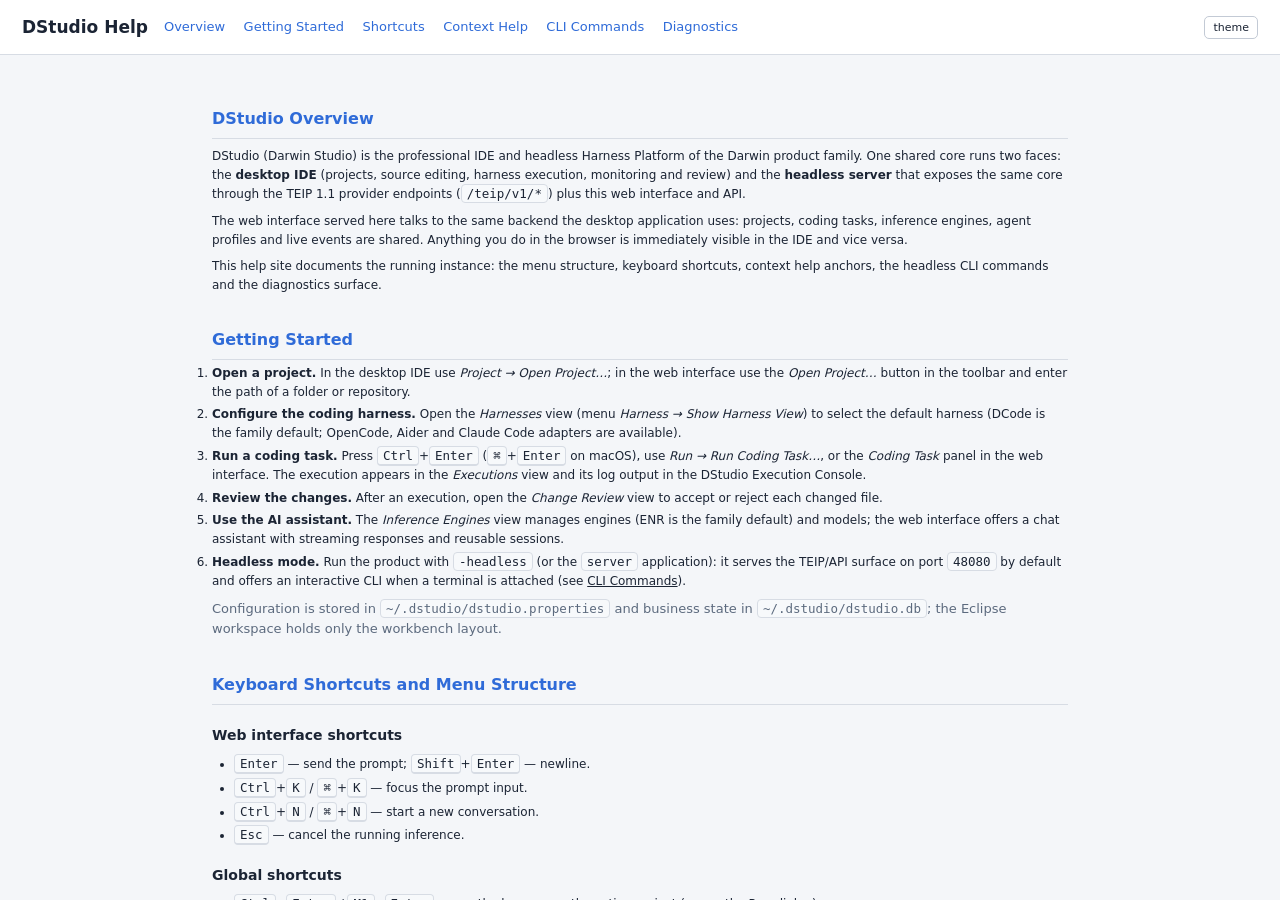
<file: plugins/eu.kalafatic.dstudio.teip/web/help.html>
<!DOCTYPE html>
<html lang="en" data-theme="light">
<head>
<meta charset="utf-8">
<meta name="viewport" content="width=device-width, initial-scale=1">
<title>DStudio — Help</title>
<link rel="stylesheet" href="style.css">
<style>
/* Help-specific layout over the shared UPM design tokens in style.css. */
* { box-sizing: border-box; }
body {
  margin: 0; font-family: var(--sans, "Segoe UI", sans-serif); font-size: 14px;
  background: var(--bg); color: var(--text); line-height: 1.55;
}
header {
  padding: 14px 22px; background: var(--panel); border-bottom: 1px solid var(--border);
  position: sticky; top: 0; display: flex; align-items: center; gap: 16px; flex-wrap: wrap;
}
header h1 { font-size: 17px; margin: 0; font-weight: 600; }
header nav a { color: var(--accent); text-decoration: none; margin-right: 14px; font-size: 13px; }
header nav a:hover { text-decoration: underline; }
header .spacer { flex: 1; }
main { max-width: 900px; margin: 0 auto; padding: 18px 22px 60px; }
h2 {
  font-size: 16px; color: var(--accent); border-bottom: 1px solid var(--border);
  padding-bottom: 6px; margin-top: 34px;
}
h3 { font-size: 14px; margin: 20px 0 6px; color: var(--text); }
p { margin: 8px 0; }
code, kbd, pre {
  font-family: var(--mono); font-size: 12.5px;
  background: var(--panel2); border: 1px solid var(--border); border-radius: 4px;
  padding: 1px 5px;
}
pre { padding: 10px 12px; overflow-x: auto; }
pre code { border: none; background: none; padding: 0; }
kbd {
  background: var(--panel2); border-bottom-width: 2px; color: var(--text);
  white-space: nowrap;
}
ul { margin: 8px 0; padding-left: 22px; }
li { margin: 4px 0; }
.note { color: var(--muted); font-size: 13px; }
.back { display: inline-block; margin-top: 22px; color: var(--accent); text-decoration: none; }
.back:hover { text-decoration: underline; }
</style>
</head>
<body>
<header>
  <h1>DStudio Help</h1>
  <nav>
    <a href="#top">Overview</a>
    <a href="#getting-started">Getting Started</a>
    <a href="#shortcuts">Shortcuts</a>
    <a href="#context">Context Help</a>
    <a href="#cli">CLI Commands</a>
    <a href="#diagnostics">Diagnostics</a>
  </nav>
  <span class="spacer"></span>
  <button id="btn-theme" class="btn btn-small" title="Toggle light/dark theme">theme</button>
</header>
<main>

<h2 id="top">DStudio Overview</h2>
<p>DStudio (Darwin Studio) is the professional IDE and headless Harness Platform of the
Darwin product family. One shared core runs two faces: the <strong>desktop IDE</strong>
(projects, source editing, harness execution, monitoring and review) and the
<strong>headless server</strong> that exposes the same core through the TEIP&nbsp;1.1
provider endpoints (<code>/teip/v1/*</code>) plus this web interface and API.</p>
<p>The web interface served here talks to the same backend the desktop application
uses: projects, coding tasks, inference engines, agent profiles and live events are
shared. Anything you do in the browser is immediately visible in the IDE and vice
versa.</p>
<p>This help site documents the running instance: the menu structure, keyboard
shortcuts, context help anchors, the headless CLI commands and the diagnostics
surface.</p>

<h2 id="getting-started">Getting Started</h2>
<ol>
  <li><strong>Open a project.</strong> In the desktop IDE use <em>Project → Open
      Project…</em>; in the web interface use the <em>Open Project…</em> button in the
      toolbar and enter the path of a folder or repository.</li>
  <li><strong>Configure the coding harness.</strong> Open the <em>Harnesses</em> view
      (menu <em>Harness → Show Harness View</em>) to select the default harness
      (DCode is the family default; OpenCode, Aider and Claude Code adapters are
      available).</li>
  <li><strong>Run a coding task.</strong> Press <kbd>Ctrl</kbd>+<kbd>Enter</kbd>
      (<kbd>⌘</kbd>+<kbd>Enter</kbd> on macOS), use <em>Run → Run Coding Task…</em>, or
      the <em>Coding Task</em> panel in the web interface. The execution appears in the
      <em>Executions</em> view and its log output in the DStudio Execution Console.</li>
  <li><strong>Review the changes.</strong> After an execution, open the
      <em>Change Review</em> view to accept or reject each changed file.</li>
  <li><strong>Use the AI assistant.</strong> The <em>Inference Engines</em> view
      manages engines (ENR is the family default) and models; the web interface offers
      a chat assistant with streaming responses and reusable sessions.</li>
  <li><strong>Headless mode.</strong> Run the product with
      <code>-headless</code> (or the <code>server</code> application): it serves the
      TEIP/API surface on port <code>48080</code> by default and offers an interactive
      CLI when a terminal is attached (see <a href="#cli">CLI Commands</a>).</li>
</ol>
<p class="note">Configuration is stored in <code>~/.dstudio/dstudio.properties</code>
and business state in <code>~/.dstudio/dstudio.db</code>; the Eclipse workspace holds
only the workbench layout.</p>

<h2 id="shortcuts">Keyboard Shortcuts and Menu Structure</h2>
<h3>Web interface shortcuts</h3>
<ul>
  <li><kbd>Enter</kbd> — send the prompt; <kbd>Shift</kbd>+<kbd>Enter</kbd> — newline.</li>
  <li><kbd>Ctrl</kbd>+<kbd>K</kbd> / <kbd>⌘</kbd>+<kbd>K</kbd> — focus the prompt input.</li>
  <li><kbd>Ctrl</kbd>+<kbd>N</kbd> / <kbd>⌘</kbd>+<kbd>N</kbd> — start a new conversation.</li>
  <li><kbd>Esc</kbd> — cancel the running inference.</li>
</ul>
<h3>Global shortcuts</h3>
<ul>
  <li><kbd>Ctrl</kbd>+<kbd>Enter</kbd> / <kbd>M1</kbd>+<kbd>Enter</kbd> — run the
      harness on the active project (opens the Run dialog).</li>
  <li><kbd>F5</kbd> — refresh the project list.</li>
  <li><kbd>F1</kbd> — context help: opens this help site at the section describing the
      currently active view (see <a href="#context">Context Help</a>).</li>
</ul>
<h3>Tools menu</h3>
<ul>
  <li><em>Tools → Open Terminal</em> — opens a system terminal in the active project
      directory (falls back to your home directory). Supported emulators:
      <code>x-terminal-emulator</code>, <code>gnome-terminal</code>,
      <code>konsole</code>, <code>xterm</code>. The same action is available in the
      Project Explorer context menu (on projects and on folder entries).</li>
  <li><em>Tools → Open Web Interface</em> — opens this web interface in your browser
      on the port the backend server is actually bound to.</li>
</ul>
<h3>Help menu</h3>
<ul>
  <li><em>Help → Help Contents</em> — this page (<code>#top</code>).</li>
  <li><em>Help → Getting Started</em> — <code>#getting-started</code>.</li>
  <li><em>Help → Context Help</em> — help for the active view (same as
      <kbd>F1</kbd>).</li>
  <li><em>Help → Keyboard Shortcuts</em> — <code>#shortcuts</code>.</li>
  <li><em>Help → CLI Commands</em> — <code>#cli</code>.</li>
  <li><em>Help → Diagnostics</em> — opens <code>/api/diagnostics</code> in the
      browser.</li>
</ul>

<h2 id="context">Context Help</h2>
<p>Pressing <kbd>F1</kbd> (or <em>Help → Context Help</em>) opens this page at the
section for the active view. Views without a dedicated section fall back to this one.</p>

<h3 id="explorer">Project Explorer</h3>
<p>The Project Explorer lists the registered projects and their files. Double-click a
file to open it in an editor. The context menu offers: <em>Open</em> (files),
<em>Copy Path</em> (clipboard), <em>Open Terminal</em> (folders and projects — a
terminal in that directory), the unified contextual actions for projects (create
session, close project, …), <em>Open Web Interface</em> and <em>Refresh</em>. Empty
space shows <em>Open Project…</em>.</p>

<h3 id="harness">Harnesses</h3>
<p>The Harnesses view manages the coding-harness adapters registered with DStudio
(DCode, OpenCode, Aider, Claude Code). You can select the default harness, enable or
disable harnesses, run a live connection test and edit each harness configuration
(model, provider type, auto-approve, …). Harness configuration is persisted in the
database and shared with the headless server.</p>

<h3 id="execution">Executions</h3>
<p>The Executions view lists every coding execution (task) with its status, harness,
provider, agent, model, project and progress. Buttons run a new task, cancel the
selected one and refresh the list; double-clicking an execution shows its details and
event history. Open executions are reconciled to <em>FAILED</em> on restart (they
cannot be resumed).</p>

<h3 id="inference">Inference Engines</h3>
<p>The Inference Engines view manages the inference-engine adapters (ENR is the family
default; Ollama, OpenAI-compatible and Anthropic are alternatives). Per engine you can
select the default, enable/disable, test the connection, discover and load/unload
models, and inspect the engine runtime status (CPU/memory/GPU). The web interface uses
the same registry for the AI assistant.</p>

<h3 id="agents">Agent Profiles</h3>
<p>The Agent Profiles view manages reusable agent personas: system instructions, role,
tool permissions, restrictions and the preferred harness/provider/model. Profiles are
data, not adapters — create, edit, clone, import/export and delete them here; the
compatibility check validates a profile against a concrete execution environment.
Profiles are shared with the headless server and the TEIP surface.</p>

<h3 id="review">Change Review</h3>
<p>The Change Review view inspects the working-tree changes produced by an execution:
select an execution, review each changed file with the compare editor, then accept or
reject the changes. Decisions are persisted and visible to the execution history.</p>

<h2 id="cli">CLI Commands (headless)</h2>
<p>When DStudio runs headless (<code>-headless</code> or the <code>server</code>
application) with a terminal attached — or with commands piped to stdin — it offers a
small command line. A leading <code>/</code> is optional, commands are
case-insensitive, and <code>exit</code>/<code>stop</code> (or end-of-input) shut the
server down gracefully. The daemon flag (<code>-Ddstudio.daemon=true</code> or
<code>--daemon</code>) keeps the server blocking on its latch regardless of stdin.</p>
<pre><code>help [topic]                       Show the command list or detailed topic help.
status                             Lifecycle stage, server address/port, web URL.
web                                Print the web interface URL.
terminal                           Print the workspace directory; open a terminal if possible.
models list | models show &lt;id&gt;     List engines and their models, or show one model.
sessions list | sessions show &lt;id&gt; | sessions cancel &lt;id&gt;
                                   List, inspect or cancel harness executions.
providers list | providers test &lt;id&gt;
                                   List harness providers or test one connection.
agents list                        List agent profiles.
config show                        Show non-secret configuration values.
logs show                          Show the most recent event-stream entries.
start                              Ensure the server is running (starts automatically).
restart                            Restart the TEIP/API server on its configured port.
stop                               Stop DStudio gracefully.
exit                               Exit the CLI (shuts DStudio down like 'stop').
</code></pre>
<ul>
  <li><code>status</code>/<code>web</code> resolve the port from the actually bound
      server — the port is never hardcoded.</li>
  <li><code>sessions</code> maps to the execution service: list, show and idempotent
      cancel only (no delete/create).</li>
  <li><code>providers</code> maps to the harness registry: DStudio's harness adapters
      are the family's coding providers.</li>
  <li><code>config show</code> never prints secrets (auth tokens are excluded).</li>
  <li><code>logs show</code> tails the buffered event stream — the same stream served
      live over SSE at <code>/api/events</code>.</li>
  <li>Unknown commands suggest the nearest matches:
      <code>Unknown command 'x'. Did you mean: …?</code></li>
</ul>

<h2 id="diagnostics">Diagnostics</h2>
<p><code>/api/diagnostics</code> (JSON) reports the running instance: the harness
registry (id, type, enablement, connection status and supported provider types) and
the active executions. <code>/api/events</code> is the live SSE event stream carrying
session/task/inference events with monotonically increasing sequence numbers; clients
replay missed events with <code>?afterSequence=…</code>. Both endpoints require the
bearer token unless dev mode is enabled (<code>dstudio.teip.devMode=true</code>).
<code>/api/status</code> reports application, version and readiness.</p>
<p class="note">DStudio diagnostics port <code>48180</code> is reserved by the family
convention (family +10000); this build serves diagnostics on the primary TEIP port as
documented above.</p>

<a class="back" href="#top">↑ Back to top</a>
</main>
<script src="common.js"></script>
<script>
"use strict";
window.Inference.applyTheme("btn-theme");
</script>
</body>
</html>
</file>
<file: plugins/eu.kalafatic.dstudio.teip/web/style.css>
/* DStudio web — same visual language as the DCode web application
   (UPM/Darwin dark/light design tokens). DStudio keeps its own objects
   (inference engines, sessions, projects, harnesses); the shell, typography,
   spacing and components follow the DCode standard. */
:root {
  color-scheme: dark;
  /* UPM/DCode canonical dark tokens */
  --bg: #12161f; --bg2: #181d29; --panel: #1c2230; --panel2: #232b3c;
  --panel3: #2a3242; --border: #2e394c; --border-strong: #3c4a61;
  --text: #e7ebf3; --muted: #93a0b4; --faint: #6b7789;
  --accent: #5b8feb; --accent-soft: #24344e; --accent2: #a58cd9;
  --sel: #26334c; --ok: #46c58a; --ok-soft: #1d3a2c; --warn: #e2ad4e;
  --warn-soft: #3d3320; --err: #ef7a6f; --err-soft: #432422; --info: #62b6ea;
  --shadow: 0 1px 2px rgba(0, 0, 0, .3);
  /* DCode compatibility aliases (same names the DCode web app uses) */
  --bg-0: var(--bg); --bg-1: var(--panel); --bg-2: var(--panel2);
  --bg-3: var(--panel3); --fg-0: var(--text); --fg-1: var(--muted);
  --fg-2: var(--faint); --border2: var(--border-strong);
  --accent-dim: var(--accent-soft); --green: var(--ok); --red: var(--err);
  --yellow: var(--warn); --purple: #a58cd9; --danger: var(--err);
  --code: #10131a;
  --mono: "JetBrains Mono", "Fira Code", "Cascadia Code", "DejaVu Sans Mono",
    Consolas, monospace;
  --sans: "Inter", "Segoe UI", "DejaVu Sans", system-ui, sans-serif;
}
[data-theme="light"] {
  color-scheme: light;
  --bg: #f4f6f9; --bg2: #eceff4; --panel: #ffffff; --panel2: #f7f9fb;
  --panel3: #eceff4; --border: #d7dce4; --border-strong: #c3cad5;
  --text: #1b2434; --muted: #5c6a7e; --faint: #8b96a8;
  --accent: #2f6bd8; --accent-soft: #e8effa; --accent2: #7048c8;
  --sel: #e8effa; --ok: #1f8a4c; --ok-soft: #e7f4ec; --warn: #a86a00;
  --warn-soft: #fdf3e2; --err: #c23b2e; --err-soft: #fbeceb; --info: #2b7fbe;
  --shadow: 0 1px 2px rgba(16, 24, 40, .06); --code: #f7f9fb;
}
* { box-sizing: border-box; margin: 0; padding: 0; }
[hidden] { display: none !important; }
html, body { height: 100%; }
body {
  background: var(--bg); color: var(--text); font-family: var(--sans);
  font-size: 13px; line-height: 1.45; display: flex; flex-direction: column;
  overflow: hidden;
}
a { color: inherit; }

/* ---- top bar (DCode) ---- */
#topbar {
  display: flex; align-items: center; justify-content: space-between;
  height: 40px; flex: none; padding: 0 12px; gap: 12px;
  background: var(--panel); border-bottom: 1px solid var(--border);
}
.brand { display: flex; align-items: center; gap: 8px; }
.brand-mark { color: var(--accent); font-size: 16px; line-height: 1; }
.brand-name, #brandName { font-weight: 700; letter-spacing: .5px; }
.brand-sub { color: var(--faint); font-size: 11px; }
.topbar-center { display: flex; gap: 16px; overflow: hidden; }
.top-item { color: var(--muted); font-family: var(--mono); font-size: 12px;
  max-width: 320px; overflow: hidden; text-overflow: ellipsis; white-space: nowrap; }
.topbar-right { display: flex; align-items: center; gap: 12px; }
.conn { font-size: 12px; color: var(--faint); white-space: nowrap; }
.conn.online, .conn-connected { color: var(--ok); }
.conn.reconnecting, .conn-reconnecting { color: var(--warn); }
.conn.offline, .conn-disconnected { color: var(--err); }
.spacer { flex: 1; }

/* ---- buttons (DCode look) ---- */
.btn, button {
  font: inherit; font-size: 12px; color: var(--text); background: var(--panel2);
  border: 1px solid var(--border-strong); border-radius: 5px; padding: 5px 10px;
  outline: none; cursor: pointer; white-space: nowrap;
  -webkit-appearance: none; appearance: none;
}
button { padding: 4px 10px; }
.btn { background: var(--panel); text-decoration: none; display: inline-flex;
  align-items: center; }
.btn:hover { background: var(--panel); border-color: var(--accent);
  color: var(--accent); }
button:hover { border-color: var(--accent); }
button:disabled { opacity: .45; cursor: not-allowed; }
.btn-primary { background: var(--accent); border-color: var(--accent);
  color: #fff; font-weight: 600; }
.btn-primary:hover { background: var(--accent); color: #fff;
  border-color: var(--accent); filter: brightness(1.06); }
button.primary { background: var(--accent); border-color: var(--accent);
  color: #0b0e14; font-weight: 600; }
button.primary:hover { background: var(--accent); border-color: var(--accent);
  color: #0b0e14; filter: brightness(1.06); }
.btn-danger, button.danger { background: var(--panel); border-color: var(--err);
  color: var(--err); }
.btn-danger:hover, button.danger:hover { background: var(--err-soft);
  color: var(--err); border-color: var(--err); }
.btn-small, button.small { padding: 2px 8px; font-size: 11px; }
.btn-tool { padding: 2px 8px; font-size: 11px; background: transparent; }

/* ---- forms (force dark native controls in SWT WebKit) ---- */
select, input, textarea {
  font: inherit; font-size: 12px; color: var(--text); background: var(--bg);
  border: 1px solid var(--border); border-radius: 3px; padding: 6px 8px;
  outline: none; -webkit-appearance: none; appearance: none;
}
select {
  min-width: 120px; padding-right: 26px;
  background-image: url("data:image/svg+xml;utf8,<svg xmlns='http://www.w3.org/2000/svg' width='10' height='6'><path d='M0 0l5 6 5-6z' fill='%2393a0b4'/></svg>");
  background-repeat: no-repeat; background-position: right 8px center;
}
select option { background: var(--panel); color: var(--text); }
select:focus, input:focus, textarea:focus { border-color: var(--accent); }
textarea { resize: vertical; }
input::placeholder, textarea::placeholder { color: var(--muted); }

/* ---- application layout (DCode arrangement) ---- */
#main { display: flex; flex: 1; min-height: 0; }
#left-panel {
  width: 280px; flex: none; display: flex; flex-direction: column;
  min-height: 0; background: var(--panel); border-right: 1px solid var(--border);
}
#left-nav { display: flex; flex-direction: column; border-bottom: 1px solid var(--border);
  flex: none; padding: 4px 0; }
.nav-group-label { font-size: 9.5px; text-transform: uppercase; letter-spacing: .8px;
  color: var(--faint); font-weight: 600; padding: 6px 12px 2px; }
.nav-group { display: grid; grid-template-columns: 1fr 1fr; }
.nav-btn {
  background: transparent; border: none;
  border-bottom: 2px solid transparent; border-radius: 0; color: var(--faint);
  padding: 7px 12px; font-size: 12px; cursor: pointer; font-family: var(--sans);
  text-align: left; white-space: nowrap;
}
.nav-btn:hover { color: var(--text); background: transparent;
  border-color: transparent; }
.nav-btn.active { color: var(--accent); border-bottom-color: var(--accent); }
#left-content { flex: 1; overflow-y: auto; min-height: 0; }
.build-badge { font-family: var(--mono); font-size: 10px; color: var(--faint);
  border: 1px solid var(--border); border-radius: 8px; padding: 1px 7px;
  white-space: nowrap; }
#statusbar { display: flex; align-items: center; gap: 16px; height: 24px;
  flex: none; padding: 0 12px; background: var(--panel);
  border-top: 1px solid var(--border); font-size: 11px; }
.sb-item { font-family: var(--mono); color: var(--muted); white-space: nowrap;
  overflow: hidden; text-overflow: ellipsis; }
#sb-status { color: var(--ok); }

#work-area { flex: 1; display: flex; flex-direction: column; min-width: 0;
  background: var(--bg); }
#tabs-bar { display: flex; background: var(--panel); border-bottom: 1px solid
  var(--border); overflow-x: auto; flex: none; min-height: 32px; }
.tab { display: flex; align-items: center; gap: 6px; padding: 6px 12px;
  border-right: 1px solid var(--border); color: var(--muted); cursor: pointer;
  white-space: nowrap; user-select: none; }
.tab.active { background: var(--bg); color: var(--text); }
.tab .tab-close { color: var(--faint); padding: 0 2px; }
.tab .tab-close:hover { color: var(--err); }
#tab-content { flex: 1; min-height: 0; display: flex; flex-direction: column;
  overflow: auto; position: relative; }
.pane { display: none; flex: 1; min-height: 0; }
.pane.active { display: flex; flex-direction: column; }

.placeholder { display: flex; flex: 1 1 auto; flex-direction: column;
  align-items: center; justify-content: center; height: 100%; color: var(--faint);
  gap: 12px; padding: 20px; text-align: center; }
.placeholder-title { font-size: 22px; color: var(--muted); font-weight: 600; }
.placeholder-text { text-align: center; line-height: 1.6; }

#right-panel { width: 300px; flex: none; display: flex; flex-direction: column;
  min-height: 0; background: var(--panel); border-left: 1px solid var(--border); }
.panel-title { padding: 8px 12px; border-bottom: 1px solid var(--border);
  font-weight: 600; color: var(--muted); flex: none; font-size: 12px; }
.panel-scroll { flex: 1; overflow-y: auto; padding: 10px 12px; min-height: 0; }
.empty-note { color: var(--faint); font-style: italic; font-size: 12px; }

/* ---- bottom console (DCode) ---- */
#bottom-panel { height: 200px; flex: none; display: flex; flex-direction: column;
  background: var(--panel); border-top: 1px solid var(--border); }
.bottom-tabs { display: flex; align-items: center;
  border-bottom: 1px solid var(--border); flex: none; }
.bottom-tab { background: transparent; border: none; border-radius: 0;
  color: var(--faint); padding: 5px 14px; font-size: 12px; }
.bottom-tab:hover { color: var(--text); background: transparent;
  border-color: transparent; }
.bottom-tab.active { color: var(--accent); }
#bottom-content, .bottom-content { flex: 1; min-height: 0; overflow: hidden;
  position: relative; }
.bottom-pane { display: none; position: absolute; inset: 0; overflow-y: auto;
  padding: 6px 10px; font-family: var(--mono); font-size: 12px; }
.bottom-pane.active { display: block; }
.console-controls { display: flex; align-items: center; gap: 3px;
  padding: 3px 6px; }
.console-chip { background: transparent; border: 1px solid transparent;
  border-radius: 8px; color: var(--faint); font-size: 10.5px; padding: 2px 7px;
  font-family: var(--sans); white-space: nowrap; }
.console-chip:hover { color: var(--text); background: transparent;
  border-color: var(--border); }
.console-chip.active { color: var(--accent); border-color: var(--accent-dim); }

.log-line { white-space: pre-wrap; word-break: break-word; }
.log-line .ts { color: var(--faint); }
.log-line .console-tag { color: var(--accent); }
.log-error { color: var(--err); }
.log-success { color: var(--ok); }
.log-warning { color: var(--warn); }
.log-network { color: var(--purple); }
.log-info, .log-debug { color: var(--muted); }
.log-inference { color: var(--muted); }
.console-tag { font-weight: 600; font-size: 10.5px; letter-spacing: .3px; }
.console-tag-error { color: var(--err); }
.console-tag-warning { color: var(--warn); }
.console-tag-success { color: var(--ok); }
.console-tag-network, .console-tag-runtime, .console-tag-harness {
  color: var(--purple); }
.console-tag-tool, .console-tag-task, .console-tag-inference,
.console-tag-event { color: var(--accent); }
.console-tag-debug, .console-tag-info, .console-tag-system { color: var(--faint); }
.ev { color: var(--muted); border-bottom: 1px dotted var(--border); }
.problem { color: var(--err); border-bottom: 1px dotted var(--border); }

/* ---- inference work area ---- */
#toolbar { display: flex; align-items: center; gap: 10px; padding: 6px 12px;
  background: var(--panel); border-bottom: 1px solid var(--border); flex: none;
  flex-wrap: wrap; }
.inline { display: flex; align-items: center; gap: 6px; }
.inline > span { color: var(--muted); font-size: 11.5px; white-space: nowrap; }
.inline select { min-width: 170px; max-width: 320px; }
.chat { flex: 1; overflow-y: auto; min-height: 0; padding: 12px 14px;
  display: flex; flex-direction: column; gap: 10px; }
.msg { max-width: 900px; width: 100%; align-self: flex-start; }
.msg.user { align-self: flex-end; }
.msg .who { font-size: 10px; text-transform: uppercase; letter-spacing: .7px;
  color: var(--faint); margin-bottom: 3px; }
.msg.user .who { color: var(--accent); text-align: right; }
.msg .text { white-space: pre-wrap; word-break: break-word; padding: 9px 11px;
  border-radius: 8px; background: var(--panel); border: 1px solid var(--border); }
.msg.user .text { background: var(--accent-soft);
  border-color: rgba(91, 143, 235, .35); }
/* Markdown-rendered chat output (renderMarkdown in common.js). */
.msg .text p { margin: 0 0 7px; }
.msg .text p:last-child { margin-bottom: 0; }
.msg .text ul, .msg .text ol { margin: 0 0 7px; padding-left: 20px; }
.msg .text li { margin: 2px 0; }
.msg .text a { color: var(--accent); }
.msg .text strong { font-weight: 600; }
.msg .text code.md-inline { font-family: var(--mono); font-size: 11.5px;
  background: var(--panel2); border: 1px solid var(--border); border-radius: 4px;
  padding: 0 4px; }
.msg .text pre { margin: 0 0 8px; background: var(--code); border: 1px solid var(--border);
  border-radius: 0 0 6px 6px; padding: 9px 11px; overflow-x: auto; }
.msg .text pre code.md-code { font-family: var(--mono); font-size: 11.5px;
  white-space: pre; border: none; background: none; padding: 0; }
/* message header row: role, time and copy action */
.msg-head { display: flex; align-items: center; gap: 8px; margin-bottom: 3px; }
.msg .who { font-size: 10px; text-transform: uppercase; letter-spacing: .7px;
  color: var(--faint); }
.msg.user .who { color: var(--accent); }
.msg-time { font-family: var(--mono); font-size: 10px; color: var(--faint); }
.msg-action { padding: 1px 7px; font-size: 10px; border-radius: 8px;
  color: var(--faint); background: transparent; border: 1px solid var(--border);
  cursor: pointer; }
.msg-action:hover { color: var(--accent); border-color: var(--accent); }
/* code block header with language + copy control */
.md-code-head { display: flex; align-items: center; justify-content: space-between;
  margin: 0 0 0; background: var(--panel2); border: 1px solid var(--border);
  border-bottom: none; border-radius: 6px 6px 0 0; padding: 3px 8px;
  font-family: var(--mono); font-size: 10px; color: var(--muted);
  text-transform: lowercase; }
.md-copy { padding: 1px 8px; font-size: 10px; border-radius: 8px;
  color: var(--muted); background: transparent; border: 1px solid var(--border);
  cursor: pointer; font-family: var(--sans); }
.md-copy:hover { color: var(--accent); border-color: var(--accent); }
/* syntax highlighting (highlightCode in common.js) */
.syn-kw { color: var(--accent2); }
.syn-str { color: var(--ok); }
.syn-com { color: var(--faint); font-style: italic; }
.syn-num { color: var(--warn); }
.syn-fn { color: var(--info); }
.syn-type { color: var(--accent); }
/* sessions filter */
.list-search { width: calc(100% - 20px); margin: 8px 10px; padding: 5px 8px;
  font-size: 12px; border-radius: 4px; }
/* project file browser (right context panel) */
.ctx-files { margin-top: 10px; }
.ctx-files-head { display: flex; align-items: center; justify-content: space-between;
  gap: 8px; }
.file-row { display: flex; align-items: center; justify-content: space-between;
  gap: 8px; padding: 2px 0; cursor: pointer; }
.file-row:hover .file-name { color: var(--accent); }
.file-name { font-family: var(--mono); font-size: 11px; color: var(--muted);
  overflow: hidden; text-overflow: ellipsis; white-space: nowrap; }
.file-name.dir { color: var(--text); }
.file-preview { font-family: var(--mono); font-size: 10.5px; line-height: 1.5;
  background: var(--bg); border: 1px solid var(--border); border-radius: 5px;
  padding: 8px 10px; margin-top: 6px; max-height: 300px; overflow: auto;
  white-space: pre-wrap; word-break: break-all; }

#composer { border-top: 1px solid var(--border); background: var(--panel);
  padding: 8px 12px; display: flex; flex-direction: column; gap: 6px; flex: none; }
#composer textarea { width: 100%; min-height: 54px; }
.composer-actions { display: flex; align-items: center; gap: 8px; }
.muted { color: var(--muted); font-size: 11.5px; }
.spin { animation: spin 1s linear infinite; display: inline-block; }
@keyframes spin { from { transform: rotate(0deg); } to { transform: rotate(360deg); } }

/* ---- left content lists / tables (DStudio objects) ---- */
.section-head { display: flex; align-items: center; justify-content: space-between;
  gap: 8px; padding: 8px 10px; border-bottom: 1px solid var(--border);
  color: var(--muted); font-weight: 600; font-size: 12px; }
.item-list { display: flex; flex-direction: column; }
.item { display: flex; align-items: center; gap: 6px; padding: 6px 10px;
  border-bottom: 1px solid var(--border); cursor: pointer; }
.item:hover { background: var(--bg2); }
.item.active { background: var(--accent-dim); }
.item-body { flex: 1; min-width: 0; }
.item-title { font-size: 12px; color: var(--text); white-space: nowrap;
  overflow: hidden; text-overflow: ellipsis; }
.item-sub { color: var(--muted); font-family: var(--mono); font-size: 11px;
  white-space: nowrap; overflow: hidden; text-overflow: ellipsis; }
.item-actions { display: flex; gap: 4px; flex: none; }

/* ---- context details ---- */
.ctx-title { font-weight: 600; margin-bottom: 6px; }
.ctx-kv { display: flex; justify-content: space-between; gap: 10px; padding: 3px 0;
  border-bottom: 1px dashed var(--border); font-size: 11.5px; }
.ctx-kv .k { color: var(--muted); }
.ctx-kv .v { font-family: var(--mono); font-size: 11px; word-break: break-all;
  text-align: right; }

/* ---- settings page (same layout as the DCode settings page) ---- */
main { flex: 1; overflow-y: auto; padding: 12px 16px; font-size: 12px; }
.brand .logo { width: 20px; height: 20px; border-radius: 5px; flex: none;
  display: inline-flex; align-items: center; justify-content: center;
  font-size: 11px; font-weight: 700; color: #0b0e14;
  background: linear-gradient(135deg, var(--accent), #8f6cff); }
#topbar small { color: var(--muted); font-weight: 400; font-size: 11px; }
#connChip { font-size: 11px; color: var(--muted); display: flex; gap: 6px;
  align-items: center; }
.dot { width: 7px; height: 7px; border-radius: 50%; background: var(--warn);
  flex: none; }
.dot.ok { background: var(--ok); }
.dot.err { background: var(--err); }
#banner { margin-bottom: 10px; padding: 8px 12px; border-radius: 7px;
  font-size: 12px; display: none; }
.banner { margin-bottom: 10px; padding: 8px 12px; border-radius: 7px;
  font-size: 12px; }
.banner.warn, #banner.warn { display: block; background: rgba(226, 173, 78, .12);
  border: 1px solid rgba(226, 173, 78, .4); color: var(--warn); }
.banner.err, #banner.err { display: block; background: rgba(239, 122, 111, .12);
  border: 1px solid rgba(239, 122, 111, .4); color: var(--err); }
.grid { display: grid; grid-template-columns: repeat(auto-fill, minmax(330px, 1fr));
  gap: 10px; }
.card { background: var(--panel); border: 1px solid var(--border);
  border-radius: 8px; padding: 12px 14px; }
.card h4 { font-size: 10px; text-transform: uppercase; letter-spacing: .8px;
  color: var(--muted); margin: 0 0 9px; font-weight: 600; }
.kv { display: flex; justify-content: space-between; gap: 10px; padding: 3px 0;
  border-bottom: 1px dashed var(--border); font-size: 11.5px; }
.kv:last-child { border-bottom: none; }
.kv .k { color: var(--muted); }
.kv .v { font-family: var(--mono); word-break: break-all; text-align: right;
  font-size: 11px; }
.row { display: flex; gap: 8px; align-items: center; flex-wrap: wrap;
  margin-bottom: 7px; }
.row label { color: var(--muted); min-width: 64px; font-size: 11.5px; }
.row select, .row input[type="text"] { flex: 1; min-width: 140px;
  background: var(--panel2); border: 1px solid var(--border-strong);
  border-radius: 5px; padding: 3px 7px; }
.row select { padding: 3px 24px 3px 7px; }
table { width: 100%; border-collapse: collapse; font-size: 11.5px; }
th { text-align: left; color: var(--muted); font-weight: 600; font-size: 9.5px;
  text-transform: uppercase; letter-spacing: .6px; padding: 3px 6px;
  border-bottom: 1px solid var(--border); }
td { padding: 4px 6px; border-bottom: 1px solid var(--border);
  vertical-align: middle; }
tr:last-child td { border-bottom: none; }
td.ellipsis { max-width: 230px; overflow: hidden; text-overflow: ellipsis;
  white-space: nowrap; font-family: var(--mono); }
.badge { display: inline-block; font-size: 9.5px; padding: 1px 7px;
  border-radius: 8px; border: 1px solid var(--border-strong); color: var(--muted);
  text-transform: uppercase; white-space: nowrap; }
.badge.ok { color: var(--ok); border-color: rgba(70, 197, 138, .45); }
.badge.err { color: var(--err); border-color: rgba(239, 122, 111, .45); }
.badge.info { color: var(--info); border-color: rgba(98, 182, 234, .45); }

/* ---- coding tasks pane (tasks.js) ---- */
#task-composer { display: flex; flex-direction: column; gap: 6px; margin-bottom: 10px; }
#task-composer select, #task-composer textarea {
  background: var(--panel2); color: var(--text);
  border: 1px solid var(--border-strong); border-radius: 4px;
  padding: 4px 7px; font: inherit; font-size: 12px;
}
#task-composer textarea { font-family: var(--mono); min-height: 56px; resize: vertical; }
.ctx-sub { font-size: 10px; text-transform: uppercase; letter-spacing: .6px;
  color: var(--muted); font-weight: 600; margin: 10px 0 4px; }
.task-events { max-height: 180px; overflow-y: auto; }
.ev-line { font-family: var(--mono); font-size: 10.5px; color: var(--muted);
  padding: 2px 0; word-break: break-all; }
.ev-line .ts { color: var(--faint); }
.diff-view { font-family: var(--mono); font-size: 10.5px; line-height: 1.5;
  background: var(--bg); border: 1px solid var(--border); border-radius: 5px;
  padding: 8px 10px; max-height: 320px; overflow: auto; white-space: pre-wrap;
  word-break: break-all; }
.task-actions { margin-top: 10px; display: flex; gap: 6px; }

/* ---- modal (DCode) ---- */
.modal-overlay { position: fixed; top: 0; left: 0; right: 0; bottom: 0;
  background: rgba(0, 0, 0, .55); display: flex; align-items: center;
  justify-content: center; z-index: 100; }
.modal { background: var(--panel); border: 1px solid var(--border-strong);
  border-radius: 8px; padding: 14px; min-width: 320px; max-width: 80vw;
  box-shadow: 0 10px 30px rgba(0, 0, 0, .5); }
.modal-title { font-weight: 600; margin-bottom: 10px; }
.modal input { width: 100%; margin-bottom: 10px; }
.modal-actions { display: flex; justify-content: flex-end; gap: 8px; }

/* ---- toast ---- */
.toast { position: fixed; bottom: 16px; right: 16px; background: var(--panel2);
  border: 1px solid var(--accent); border-radius: 8px; padding: 8px 14px;
  font-size: 12px; z-index: 110; max-width: 60vw;
  box-shadow: 0 8px 22px rgba(0, 0, 0, .45); }
.toast.error { border-color: var(--err); color: var(--err); }

@media (max-width: 900px) {
  #left-panel { width: 220px; }
  #right-panel { display: none; }
  .topbar-center { display: none; }
}
</file>
